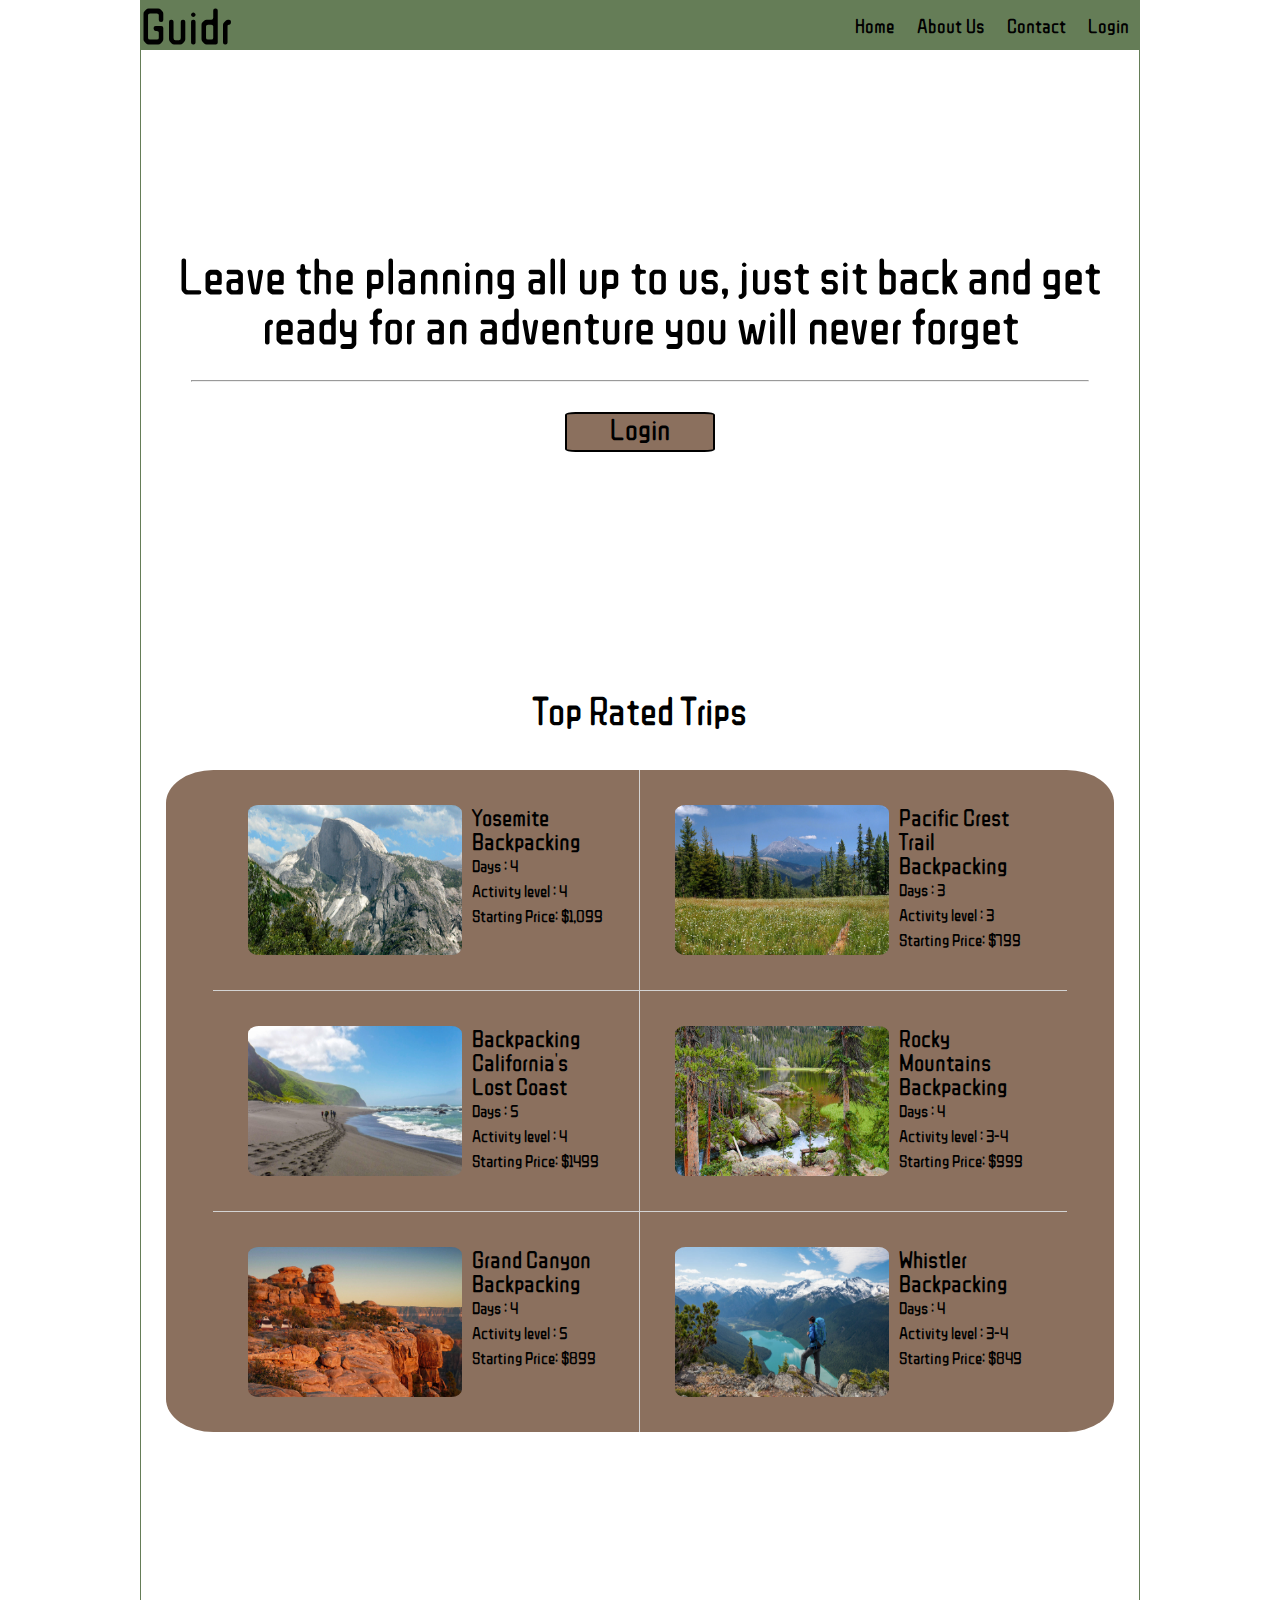
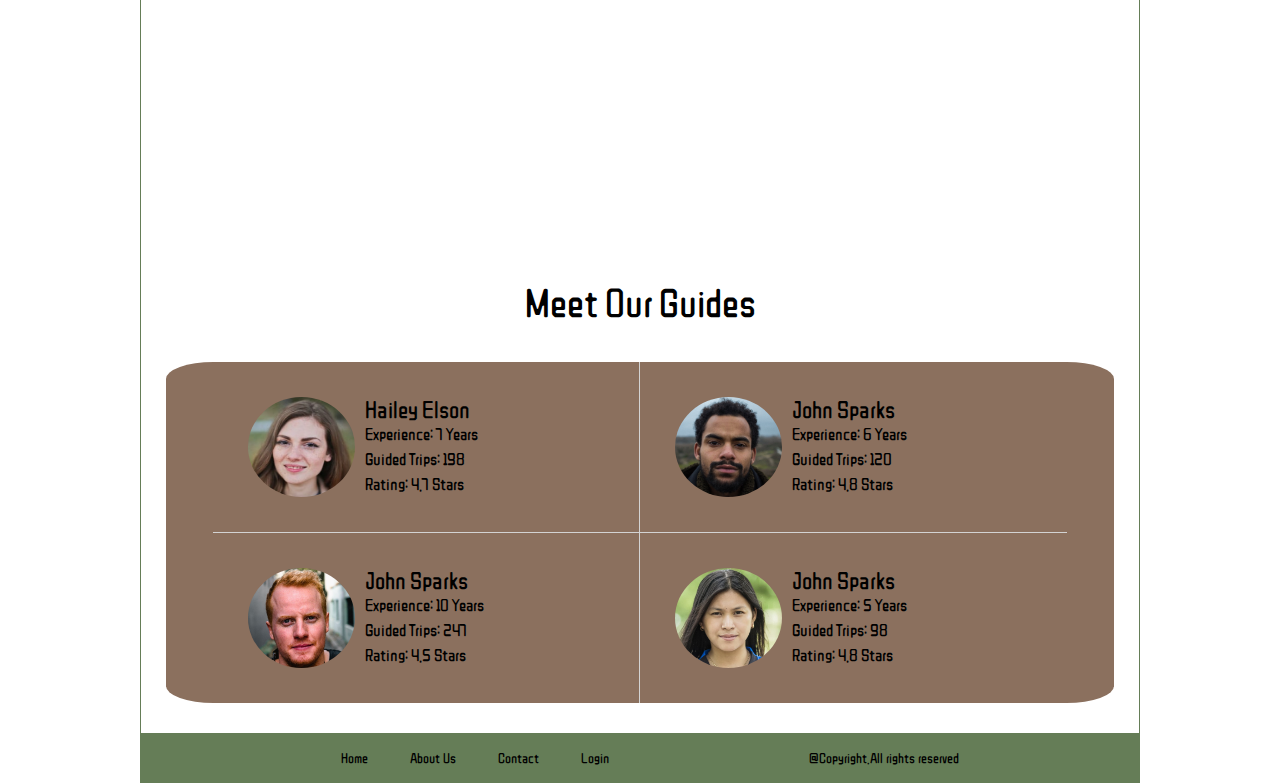
<file: index.html>
<!DOCTYPE html>
<html lang="en">
  <head>
    <meta charset="UTF-8" />
    <meta name="viewport" content="width=device-width, initial-scale=1.0" />
    <meta http-equiv="X-UA-Compatible" content="ie=edge" />
    <title>Guidr</title>
    <link rel="stylesheet" type="text/css" href="./CSS/index.css" />
    <link href="https://fonts.googleapis.com/css?family=ZCOOL+QingKe+HuangYou" rel="stylesheet">
    <!-- <script src="//cdnjs.cloudflare.com/ajax/libs/barba.js/1.0.0/barba.min.js"></script> -->
    <script src="./JavaScript/app.js" async></script>
  </head>
  
      <div class="container">

        <header>
            <h1>Guidr</h1>
            <div class="menuToggle">
                <div class="tDiv"></div>
                <div class="tDiv"></div>
                <div class="tDiv"></div>
            </div>
            <nav class="navBar">
                <a href="./index.html">Home</a>
                <a href="./about.html">About Us</a>
                <a href="#">Contact</a>
                <a href="https://guidr-9ca16.firebaseapp.com/login">Login</a>
            </nav>
        </header>

        <div class="banner">
            <div class="bannerContent">
                <h2>Leave the planning all up to us, just sit back and get ready for an adventure you will never forget</h2>
                <hr width="90%">
                <div class="loginBtn">
                    <a href="https://guidr-9ca16.firebaseapp.com/login" target="_blank" class="lBTN">Login</a>
                </div>
            </div>
        </div>
 
        <body>
          <div class="topContentContainer">
            <h2 class="topContentH2">Top Rated Trips</h2>
            <div class="topBoxDisplay">
              <div class="topContentBox box1">
                <img class="tripPhoto" src="imgs/yhd_hero.jpeg">
                <div class="imgText">
                  <h2>Yosemite Backpacking</h2>
                  <p>Days : 4</p>
                  <p>Activity level : 4</p>
                  <p>Starting Price: $1,099</p>
                </div>
                
              </div>
              <div class="topContentBox box2">
                <img class="tripPhoto" src="./imgs/pct_hero.jpeg">
                <div class="imgText">
                  <h2>Pacific Crest Trail Backpacking</h2>
                  <p>Days : 3</p>
                  <p>Activity level : 3</p>
                  <p>Starting Price: $799</p>
                </div>
              </div>
              <div class="topContentBox box3">
                <img class="tripPhoto" src="./imgs/clc_hero.jpeg">
                <div class="imgText">
                  <h2>Backpacking California's Lost Coast</h2>
                  <p>Days : 5</p>
                  <p>Activity level : 4</p>
                  <p>Starting Price: $1499</p>
                </div>
              </div>
              <div class="topContentBox box4">
                <img class="tripPhoto" src="./imgs/rme_hero.jpeg">
                <div class="imgText">
                  <h2>Rocky Mountains Backpacking</h2>
                  <p>Days : 4</p>
                  <p>Activity level : 3-4</p>
                  <p>Starting Price: $999</p>
                </div>
              </div>
              <div class="topContentBox box5">
                <img class="tripPhoto" src="./imgs//gnr_hero.jpeg">
                <div class="imgText">
                  <h2>Grand Canyon Backpacking</h2>
                  <p>Days : 4</p>
                  <p>Activity level : 5</p>
                  <p>Starting Price: $899</p>
                </div>
                </div>
                <div class="topContentBox box6">
                  <img class="tripPhoto" src="./imgs/whb_hero.jpeg">
                <div class="imgText">
                  <h2>Whistler Backpacking</h2>
                  <p>Days : 4</p>
                  <p>Activity level : 3-4</p>
                  <p>Starting Price: $849</p>
                </div>
                </div>
            </div>
            
          </div>
          <div class="middleImg"></div>
          <div class="bottomContent">
              <div class="topContentContainer">
                  <h2 class="topContentH2">Meet Our Guides</h2>
                  <div class="topBoxDisplay">
                    <div class="topContentBox box1">
                      <img class="guideImg" src="./imgs/guide1.jpeg">
                      <div class="imgText">
                        <h2>Hailey Elson</h2>
                        <p>Experience: 7 Years</p>
                        <p>Guided Trips: 198</p>
                        <p>Rating: 4.7 Stars</p>
                      </div>
                      
                    </div>
                    <div class="topContentBox box2">
                      <img class="guideImg" src="./imgs/guide2.jpeg">
                      <div class="imgText">
                          <h2>John Sparks</h2>
                          <p>Experience: 6 Years</p>
                          <p>Guided Trips: 120</p>
                          <p>Rating: 4.8 Stars</p>
                      </div>
                    </div>
                    <div class="topContentBox box3">
                        <img class="guideImg" src="./imgs/guide3.jpeg">
                        <div class="imgText">
                          <h2>John Sparks</h2>
                          <p>Experience: 10 Years</p>
                          <p>Guided Trips: 247</p>
                          <p>Rating: 4.5 Stars</p>
                        </div>  
                    </div>
                    <div class="topContentBox box4">
                        <img class="guideImg" src="./imgs/guide4.jpeg">
                        <div class="imgText">
                          <h2>John Sparks</h2>
                          <p>Experience: 5 Years</p>
                          <p>Guided Trips: 98</p>
                          <p>Rating: 4.8 Stars</p>
                       </div>
                    </div>
                  </div>
                </div>
          </div>
        </body>
        <footer>
          <div class="footerContainer">
            <div class="footerNav">
                <a href="./index.html">Home</a>
                <a href="./about.html">About Us</a>
                <a href="#">Contact</a>
                <a href="https://guidr-9ca16.firebaseapp.com/login">Login</a>
            </div>
            <div class="copyRight">
              <p>@Copyright.All rights reserved</p>
            </div>
            
          </div>
            

        </footer>
    
  </div>  <!-- Container -->
</html>
</file>
<file: CSS/index.css>
/* http://meyerweb.com/eric/tools/css/reset/ 
   v2.0 | 20110126
   License: none (public domain)
*/
html,
body,
div,
span,
applet,
object,
iframe,
h1,
h2,
h3,
h4,
h5,
h6,
p,
blockquote,
pre,
a,
abbr,
acronym,
address,
big,
cite,
code,
del,
dfn,
em,
img,
ins,
kbd,
q,
s,
samp,
small,
strike,
strong,
sub,
sup,
tt,
var,
b,
u,
i,
center,
dl,
dt,
dd,
ol,
ul,
li,
fieldset,
form,
label,
legend,
table,
caption,
tbody,
tfoot,
thead,
tr,
th,
td,
article,
aside,
canvas,
details,
embed,
figure,
figcaption,
footer,
header,
hgroup,
menu,
nav,
output,
ruby,
section,
summary,
time,
mark,
audio,
video {
  margin: 0;
  padding: 0;
  border: 0;
  font-size: 100%;
  font: inherit;
  vertical-align: baseline;
}
/* HTML5 display-role reset for older browsers */
article,
aside,
details,
figcaption,
figure,
footer,
header,
hgroup,
menu,
nav,
section {
  display: block;
}
body {
  line-height: 1;
}
ol,
ul {
  list-style: none;
}
blockquote,
q {
  quotes: none;
}
blockquote:before,
blockquote:after,
q:before,
q:after {
  content: '';
  content: none;
}
table {
  border-collapse: collapse;
  border-spacing: 0;
}
* {
  box-sizing: border-box;
}
html {
  font-size: 62.5%;
  font-family: 'ZCOOL QingKe HuangYou', cursive;
}
.container {
  max-width: 1000px;
  margin: 0 auto;
  position: absolute;
  overflow: hidden;
  border-left: 1px solid #657D57;
  border-right: 1px solid #657D57;
}
header {
  display: flex;
  justify-content: space-between;
  align-items: center;
  background: #657D57;
}
@media (max-width: 650px) {
  header {
    flex-direction: column;
  }
}
header h1 {
  font-size: 5rem;
}
header .menuToggle {
  display: none;
  position: absolute;
  right: 10px;
  top: 10px;
  color: white;
  padding: 5px;
  cursor: pointer;
  font-weight: bold;
  font-size: 3rem;
  border-radius: 10%;
}
@media (max-width: 650px) {
  header .menuToggle {
    display: block;
  }
}
@media (max-width: 650px) {
  header nav {
    display: flex;
    flex-direction: column;
  }
}
header nav a {
  padding: 0 10px 0 10px;
  text-decoration: none;
  color: black;
  font-size: 2rem;
}
@media (max-width: 650px) {
  header nav a {
    padding: 10px 0;
    margin: 0 auto;
  }
}
header nav a:hover {
  font-size: 2.2rem;
}
@media (max-width: 650px) {
  .navBar {
    display: none;
  }
}
.tDiv {
  width: 35px;
  height: 5px;
  background-color: black;
  margin: 4px 0;
}
.banner {
  width: 100%;
  background-image: url("https://images.pexels.com/photos/1271619/pexels-photo-1271619.jpeg?auto=compress&cs=tinysrgb&h=650&w=940");
  height: 600px;
  background-repeat: no-repeat;
  background-size: cover;
}
@media (max-width: 650px) {
  .banner {
    height: 550px;
  }
}
.banner .bannerContent {
  padding-top: 200px;
  text-align: center;
}
.banner .bannerContent h2 {
  font-size: 5rem;
  color: black;
  text-align: center;
  margin-bottom: 30px;
}
.banner .bannerContent .loginBtn {
  color: white;
  background: #8B705E;
  height: 40px;
  width: 150px;
  font-size: 3rem;
  border: 2px solid black;
  margin: 0 auto;
  border-radius: 7%;
  margin-top: 30px;
}
.banner .bannerContent .loginBtn p {
  padding-top: 4px;
}
.banner .bannerContent .loginBtn:hover {
  transform: scale(1.2);
}
@media (max-width: 650px) {
  .banner .bannerContent {
    padding-top: 60px;
  }
}
body .topContentContainer {
  width: 95%;
  margin: 0 auto;
  margin-bottom: 30px;
}
body .topContentContainer .tripsBtn {
  text-decoration: none;
  position: absolute;
  left: 46%;
  margin-top: 10px;
  color: black;
  border: 1px solid black;
  font-size: 1.2rem;
  padding: 2px;
}
body .topContentContainer .topContentH2 {
  font-size: 4rem;
  text-align: center;
  margin: 40px 0;
}
body .topContentContainer .topBoxDisplay {
  display: flex;
  flex-wrap: wrap;
  justify-content: center;
  background: #8B705E;
  border-radius: 5%;
}
@media (max-width: 600px) {
  body .topContentContainer .topBoxDisplay {
    flex-direction: column;
    border-radius: 0%;
  }
}
body .topContentContainer .topBoxDisplay .box1 {
  border-right: 1px solid lightgrey;
  border-bottom: 1px solid lightgrey;
}
@media (max-width: 600px) {
  body .topContentContainer .topBoxDisplay .box1 {
    border-right: 1px solid transparent;
  }
}
body .topContentContainer .topBoxDisplay .box2 {
  border-bottom: 1px solid lightgrey;
}
body .topContentContainer .topBoxDisplay .box3 {
  border-right: 1px solid lightgrey;
}
@media (max-width: 600px) {
  body .topContentContainer .topBoxDisplay .box3 {
    border-bottom: 1px solid lightgrey;
    border-right: 1px solid transparent;
  }
}
body .topContentContainer .topBoxDisplay .box5 {
  border-right: 1px solid lightgrey;
  border-top: 1px solid lightgrey;
}
@media (max-width: 600px) {
  body .topContentContainer .topBoxDisplay .box5 {
    border-right: 1px solid transparent;
  }
}
body .topContentContainer .topBoxDisplay .box6 {
  border-top: 1px solid lightgrey;
}
body .topContentContainer .topBoxDisplay .topContentBox {
  display: flex;
  width: 45%;
  padding: 35px;
}
@media (max-width: 650px) {
  body .topContentContainer .topBoxDisplay .topContentBox {
    width: 100%;
    margin-left: 10px;
  }
}
body .topContentContainer .topBoxDisplay .topContentBox h3 {
  font-size: 2.4rem;
  margin-bottom: 7px;
  color: #53b8de;
}
body .topContentContainer .topBoxDisplay .topContentBox h2 {
  padding-left: 10px;
  font-size: 2.4rem;
}
body .topContentContainer .topBoxDisplay .topContentBox p {
  font-size: 1.7rem;
  line-height: 2.5rem;
  padding-left: 10px;
}
body .lBTN {
  text-decoration: none;
  color: black;
}
body .tripPhoto {
  height: 150px;
  width: 60%;
  border-radius: 5%;
}
body .tripPhoto:hover {
  transform: scale(1.1);
}
body .guideImg {
  border-radius: 50%;
  height: 100px;
  width: 30%;
}
body .guideImg:hover {
  transform: scale(1.1);
}
body .middleImg {
  width: 100%;
  height: 380px;
  background-image: url("https://images.pexels.com/photos/10547/pexels-photo-10547.jpeg?auto=compress&cs=tinysrgb&dpr=2&h=650&w=940");
  background-repeat: no-repeat;
  background-attachment: fixed;
  background-position: center;
}
body .bottomContent {
  height: auto;
}
@media (max-width: 650px) {
}
footer .footerContainer {
  display: flex;
  justify-content: space-evenly;
  align-items: center;
  background: #657D57;
  height: 50px;
}
footer .footerContainer .footerNav a {
  text-decoration: none;
  font-size: 1.4rem;
  padding: 0 20px;
  color: black;
}
@media (max-width: 650px) {
  footer .footerContainer .footerNav a {
    padding: 0 5px;
  }
}
footer .footerContainer p {
  font-size: 1.4rem;
}
.tabs {
  width: 100%;
}
.tabs img {
  border-radius: 5%;
}
.tabs .stockPhoto {
  height: 350px;
}
.tabs .tabs-items {
  width: 100%;
  height: 500px;
  display: flex;
  justify-content: center;
  padding-top: 60px;
  text-align: center;
  background: #8B705E;
}
.tabs .tabs-item {
  display: none;
  width: 75%;
}
.tabs .tabs-item .tabs-item-title {
  font-size: 24px;
  font-weight: bold;
  padding-bottom: 10px;
}
.tabs .tabs-item-selected {
  display: block;
  opacity: 0;
}
.tabs .tabs-links {
  display: flex;
  background-color: #657D57;
}
@media (max-width: 650px) {
  .tabs .tabs-links {
    flex-direction: column;
  }
}
.tabs .tabs-link {
  padding: 20px 25px;
  font-size: 24px;
  background-color: #657D57;
  border-right: 1px solid white;
  color: white;
  cursor: pointer;
}
.tabs .tabs-link:hover {
  background-color: #ACCA9C;
}
.tabs .tabs-link-selected {
  z-index: 2;
  border-right: 1px solid #694b29;
  background-color: #8B705E;
  color: black;
}
.tabs .tabs-link-selected:hover {
  background-color: white;
}
#myVideo {
  position: relative;
  right: 0;
  bottom: 0;
  min-width: 100%;
  max-height: 800px;
}
@media (max-width: 650px) {
  #myVideo {
    max-height: 600px;
  }
}
/* Add some content at the bottom of the video/page */
.container {
  position: relative;
}
.container video {
  position: relative;
  z-index: 0;
}
.overlay {
  position: absolute;
  top: 15%;
  left: 2%;
  z-index: 1;
  color: white;
  font-size: 3.5rem;
  font-weight: bolder;
  text-align: center;
  margin: 0 auto;
  line-height: 70px;
  width: 95%;
}
@media (max-width: 650px) {
  .overlay {
    line-height: 50px;
    top: 12%;
  }
}
@media (max-width: 500px) {
  .overlay {
    line-height: 40px;
  }
}
.slide-in {
  animation: slide-in 0.5s ease forwards;
}
@keyframes slide-in {
  from {
    transform: translateX(100%);
    visibility: visible;
  }
  to {
    transform: translateX(0%);
  }
}
</file>
